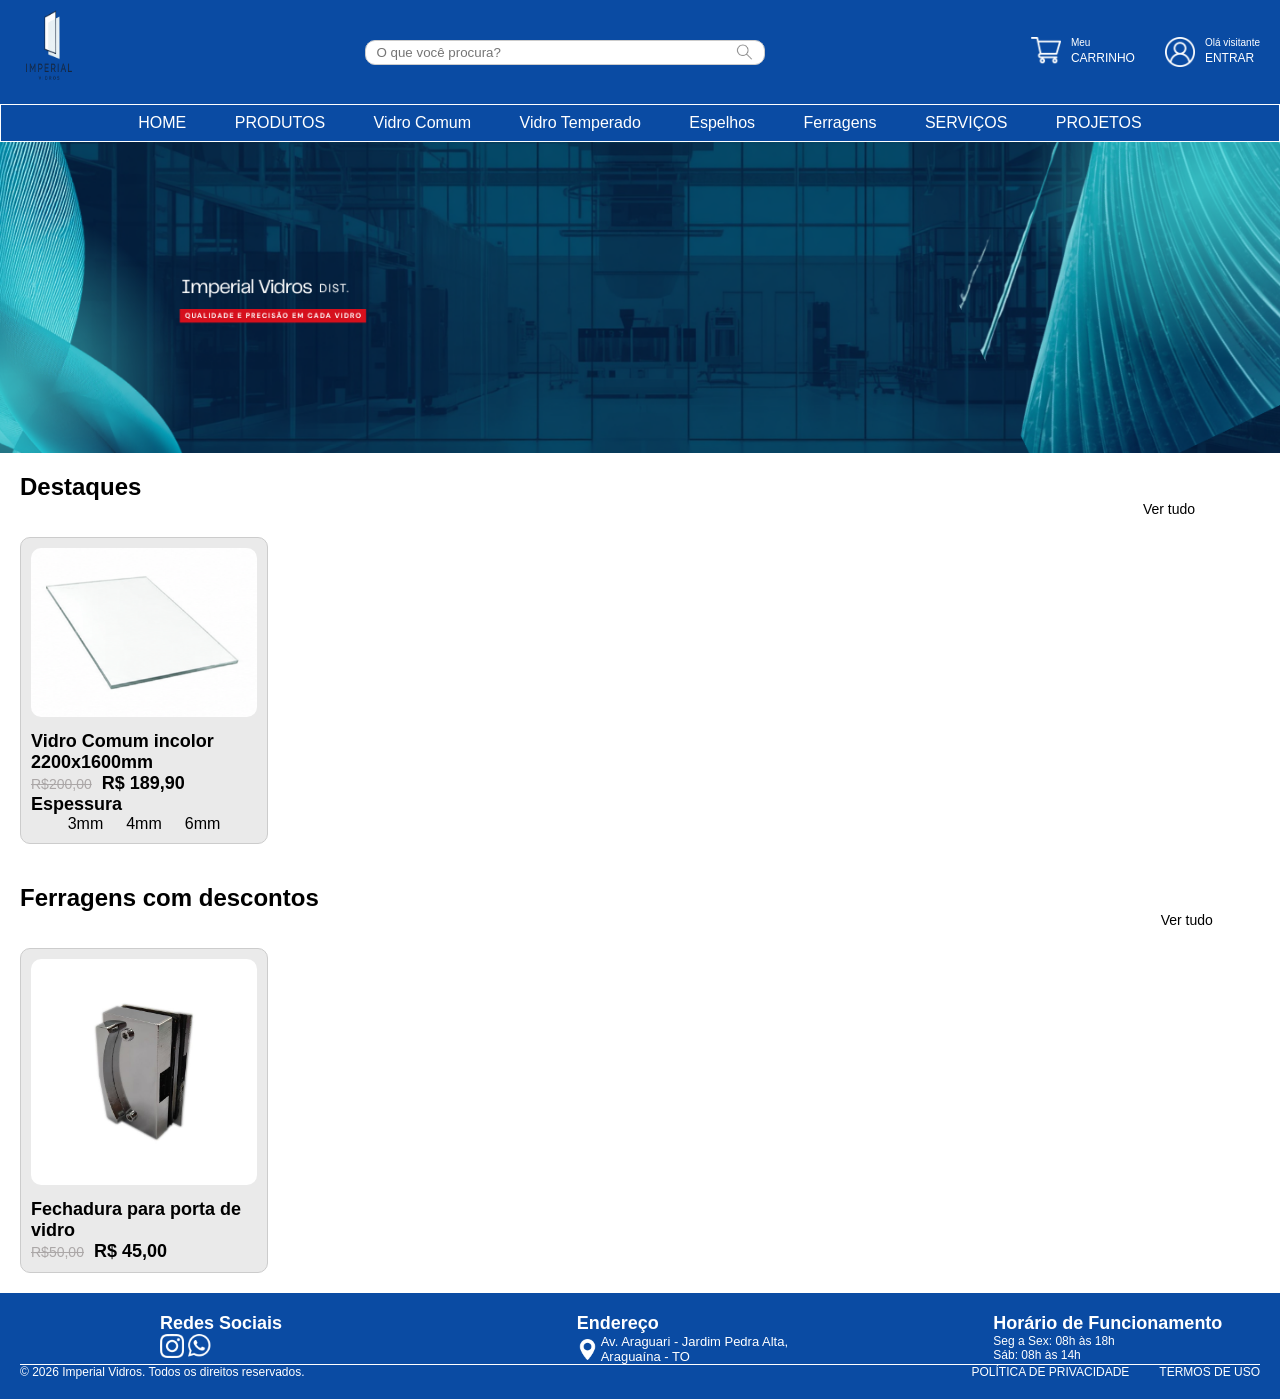
<file: index.html>
<!DOCTYPE html>
<html lang="pt-br">

<head>
    <meta charset="UTF-8">
    <meta name="viewport" content="width=device-width, initial-scale=1.0">
    <title>Imperial Vidros</title>
    <link rel="stylesheet" href="style/index.css">

    <!--imagem da logo para o navegadr-->
    <link rel="icon" type="image/png" href="assets/logo-navegadorb.png">

</head>

<body>
    <!-- Cabeçalho/menu -->
    <header>
        <div class="topo">
            <!-- logo da empresa -->
            <div class="logo">
                <img src="assets/logologo.png" alt="Logo da empresa Imperial Vidros">
            </div>
            <!-- caixa de pesquisa -->
            <div class="caixa-pesquisa">
                <input type="text" placeholder="O que você procura?">
                <img src="assets/pesquisa.png" alt="Ícone de pesquisa">
            </div>
            <!-- ícones -->
            <div class="icones">
                <a href="#">
                    <img src="assets/carrinho.png" alt="carrinho">
                    <small>Meu</small>
                    <p>CARRINHO</p>
                </a>
                <a href="#">
                    <img src="assets/user.png" alt="login">
                    <small> Olá visitante</small>
                    <p>ENTRAR</p>
                </a>

            </div>
        </div>

        <!-- menu de navegação -->
        </div>
        <nav class="menu">
            <a href="#">HOME</a>
            <a id="idprodutos" href="#">PRODUTOS</a>
            <a href="#">Vidro Comum</a>
            <a href="#">Vidro Temperado</a>
            <a href="#">Espelhos</a>
            <a href="#">Ferragens</a>
            <a href="#">SERVIÇOS</a>
            <a href="#">PROJETOS</a>



        </nav>
    </header>

    <!--AREA DO BANNER DA LOJA-->
    <div class="banner">
        <div class="imagens-banner">
            <img src="assets/banner1.png" alt="Banner 1">
        </div>
        <div class="botoes-banner">

        </div>


        <!--Área de destaques-->
        <section class="Destaques">
            <div class="titulo-Destaques">
                <h2>Destaques</h2>
                <a href="#" class="ver-tudo">Ver tudo</a>
            </div>

            <div class="lista-produtos">
                <div class="card-produtos">
                    <img src="assets/vidrocomum.png" alt="Produto 1">
                    <h3>Vidro Comum incolor 2200x1600mm</h3>
                    <div class="precos">
                        <p class="p-antigo">R$200,00</p>
                        <p class="p-promocional">R$ 189,90</p>
                    </div>

                    <h3>Espessura</h3>

                    <div class="espessura">
                        <p class="item1">3mm</p>
                        <p class="item2">4mm</p>
                        <p class="item3">6mm</p>
                    </div>



                </div>



        </section>

        <!--Área de destaques-->
        <section class="Destaques">
            <div class="titulo-Destaques">
                <h2>Ferragens com descontos</h2>
                <a href="#" class="ver-tudo">Ver tudo</a>
            </div>

            <div class="lista-produtos">
                <div class="card-produtos">
                    <img src="assets/fechadura.jpg" alt="Produto 1">
                    <h3>Fechadura para porta de vidro</h3>
                    <div class="precos">
                        <p class="p-antigo">R$50,00</p>
                        <p class="p-promocional">R$ 45,00</p>
                    </div>





                </div>



        </section>

        <!--inicio do rodapé-->
        <footer>
            <!--parte superior do rodape-->
            <div class="superior">
                
                <div class="coluna1">
                    <h2>Redes Sociais</h2>
                    <div class="redes-sociais">
                        <a href="#">
                            <img src="assets/insta.png" alt="Instagram"></a>
                        <a href="#">
                            <img src="assets/wpp.png" alt="WhatsApp"></a>
                    </div>

                </div>
                <div class="coluna2">
                    <h2>Endereço</h2>

                    <a href="#">
                        <img src="assets/loc.png" alt="Ícone de localização">
                        Av. Araguari - Jardim Pedra Alta, Araguaína - TO
                    </a>

                </div>
                <div class="coluna3">
                    <h2>Horário de Funcionamento</h2>
                    <p>Seg a Sex: 08h às 18h</p>
                    <p>Sáb: 08h às 14h</p>


                </div>





            </div>


            <!--parte inferior do rodape-->
            <div class="inferior">

                <p>© 2026 Imperial Vidros. Todos os direitos reservados.</p>

            <div class="links">

                <a href="">POLÍTICA DE PRIVACIDADE</a>
                <a href="">TERMOS DE USO</a>

            </div>

            </div>
        </footer>

</body>

</html>
</file>
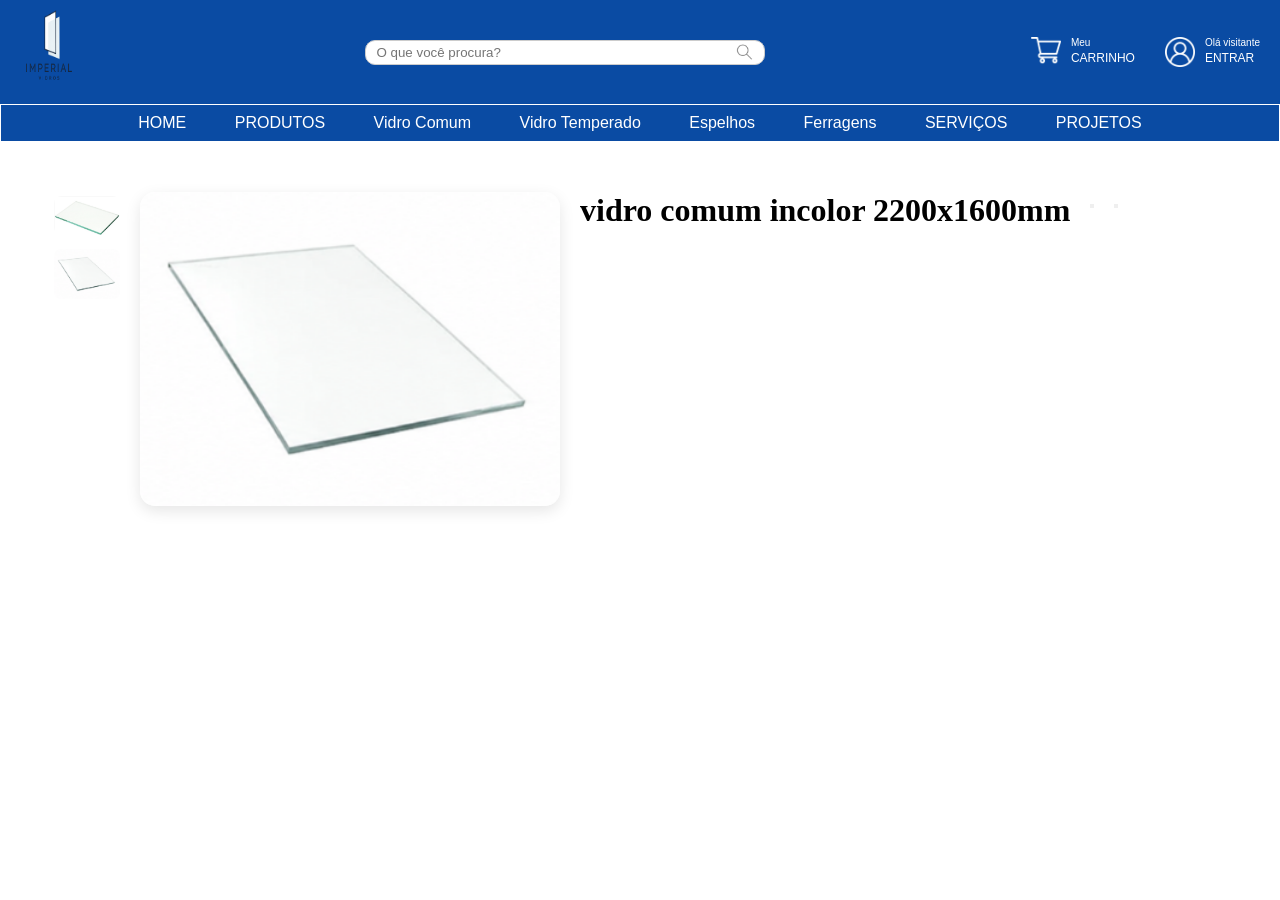
<file: pages/produtos.html>
<!DOCTYPE html>
<html lang="pt-br">

<head>
    <meta charset="UTF-8">
    <meta name="viewport" content="width=device-width, initial-scale=1.0">
    <title>Produto</title>
    <!--Conexão com css-->
    <link rel="stylesheet" href="/style/produto.css">
    <!--logo da empresa para o navegador-->
    <link rel="icon" type="image/png" href="/assets/logo-navegadorb.png">
</head>


<body>
    <header>
        <div class="topo">
            <!-- logo da empresa -->
            <div class="logo">
                <img src="/assets/logologo.png" alt="Logo da empresa Imperial Vidros">
            </div>
            <!-- caixa de pesquisa -->
            <div class="caixa-pesquisa">
                <input type="text" placeholder="O que você procura?">
                <img src="/assets/pesquisa.png" alt="Ícone de pesquisa">
            </div>
            <!-- ícones -->
            <div class="icones">
                <a href="#">
                    <img src="/assets/carrinho.png" alt="carrinho">
                    <small>Meu</small>
                    <p>CARRINHO</p>
                </a>
                <a href="#">
                    <img src="/assets/user.png" alt="login">
                    <small> Olá visitante</small>
                    <p>ENTRAR</p>
                </a>

            </div>
        </div>

        <!-- menu de navegação -->
        </div>
        <nav class="menu">
            <a href="#">HOME</a>
            <a id="idprodutos" href="#">PRODUTOS</a>
            <a href="#">Vidro Comum</a>
            <a href="#">Vidro Temperado</a>
            <a href="#">Espelhos</a>
            <a href="#">Ferragens</a>
            <a href="#">SERVIÇOS</a>
            <a href="#">PROJETOS</a>



        </nav>
    </header>

    <!--area dos dados do produto-->
    <div class="area-detalhes">

    <div class="area-imagens">
        <div class="img-lateral" id="img-lateral"> 

        </div>
        <div class="img-principal" id="img-principal">
               <img id="img-maior">
    </div>
    <div class="area-textos">
        <!--nome do produto-->
    <h1 id="nome-produto"></h1>
    <p id="preco-antigo"></p>
    <!--area do pre promocional-->
    <div class="preco-promocional">
    <p id="preco-novo"></p>
    <span id="desconto"></span>
    </div>

    <div id="esperssura"></div>
    <div id="quantidade"></div>

    </div>
    <div class="btn-add-carrinho">
         <button id="btn-add-carrinho"></button>
    </div>
    <div class="btn-comprar">
         <button id="btn-comprar"></button>
    </div>
    </div>
 

    <script src="/js/produto.js"></script>
</body>

</html>
</file>
<file: style/index.css>
/*colocando cor de fundo no cabeçalho*/
header {
    background-color: #0A4BA3; /*cor de fundo do cabeçalho*/
    font-family: poppins, sans-serif; /*fonte do cabeçalho*/
    color: #ffffff; /*cor do texto do cabeçalho*/
}

nav a {
    color: #ffffff; /*cor do texto do menu de navegação*/
    text-decoration: none; /*removendo sublinhado dos links*/
    margin: 0 22px; /*espaçamento entre os links*/
}
nav{
    text-align: center; /*alinhando o texto ao centro*/
    border-color: #ffffff; /*cor da borda do menu de navegação*/
    border-width: 1px; /*largura da borda do menu de navegação*/
    border-style: solid; /*estilo da borda do menu de navegação*/
    padding: 9px; /*distância entre as bordas do menu de navegação*/

}
.logo img {
    height: 100px; /*largura da imagem do menu de navegação*/
    width: 100px; /*altura automática da imagem do menu de navegação*/
}

/*estilizando a caixa de pesquisa*/
.caixa-pesquisa input{
    padding: 4px; /*espaçamento interno da caixa de pesquisa*/
    border: 1px solid #ccc; /*borda da caixa de pesquisa*/
    border-radius: 10px; /*arredondando os cantos da caixa de pesquisa*/
    font-family: poppins, sans-serif; /*fonte da caixa de pesquisa*/
    width: 400px; /*largura da caixa de pesquisa*/
    height: auto; /*altura da caixa de pesquisa*/
    padding-left: 10px; /*espaçamento interno da caixa de pesquisa*/
}

/*econfigurando a div de pesquisa*/

.caixa-pesquisa {
    display: flex; /*usando flexbox para alinhar os itens da caixa de pesquisa*/
    justify-content: center; /*alinhando os itens da caixa de pesquisa ao centro*/
    margin-top: 20px; /*espaçamento superior da caixa de pesquisa*/
    margin-bottom: 20px; /*espaçamento inferior da caixa de pesquisa*/
    position: relative; /*posição relativa para posicionar o ícone da caixa de pesquisa*/
}

/*alinhas as divs do cabeçalho*/
.topo{
    display:flex; /*exibe os elementos em linha*/
    align-items: center; /*alinhamento vertical dos elementos*/
    justify-content: space-between; /*alinhando os itens das divs do cabeçalho ao centro*/
   
}

/*configurando os icones*/
.caixa-pesquisa img{ 
    height: 21px; /*altura do ícone da caixa de pesquisa*/
    width: 21px; /*largura do ícone da caixa de pesquisa*/
    position: absolute; /*posição absoluta para posicionar o ícone da caixa de pesquisa*/
    right: 10px; /*distância do ícone da caixa de pesquisa em relação à borda esquerda*/
    top: 50%; /*alinhando o ícone da caixa de pesquisa ao centro verticalmente*/
    transform: translateY(-50%); /*ajustando a posição do ícone da caixa de pesquisa*/

}


.caixa-pesquisa placeholder {
   padding-left: 10px; /*espaçamento interno do placeholder da caixa de pesquisa*/
}

.icones a img {
    height: 30px; /*altura dos ícones de usuario e carrinho*/
    width: 30px; /*largura dos ícones de usuario e carrinho*/
    margin-right: 20px; /*distancia entre os icones de usuarios e carrinho ao lado direito*/
    grid-row: 1 / 3; /* ocupa as duas linhas */
}

.icones a small {
    color: #ffffff; /*cor do texto do carrinho*/
    font-size: 10px; /*tamanho da fonte do carrinho*/
    display: block; /*exibindo o texto do carrinho em bloco*/
    grid-column: 2;
    grid-row: 1;
    margin:0; /*removendo a margem do texto do carrinho*/
    
}


.icones a p {
    color: #ffffff; /*cor do texto do carrinho*/
    font-size: 12px; /*tamanho da fonte do carrinho*/
    display: block; /*exibindo o texto do carrinho em bloco*/
    grid-column: 2;
    grid-row: 2;
    margin:0; /*removendo a margem do texto do carrinho*/
}

.icones a {
    text-decoration: none; /*removendo sublinhado do texto do carrinho*/
    display: grid; /*exibindo os itens do carrinho em grid*/
    grid-template-columns: 30px auto;
    grid-template-rows: auto auto;
    column-gap: 10px;
    margin-right: 20px; /*distancia entre os icones de usuarios e carrinho ao lado direito*/
}

/*configurando a div icones*/

.icones{
    display: flex; /*exibe os elementos em linha*/
    align-items: center; /*alinhamento vertical dos elementos*/
    gap: 10px; /*distância entre os elementos*/
}

/*configurando a area do banner*/
.imagens-banner img {
    
    display: block; /*exibindo a imagem do banner como bloco*/
    width: 100%; /*largura da imagem do banner*/
    height: auto; /*altura automática da imagem do banner*/
} 


/*ajusta a imagem para cobrir todo o espaço do banner sem distorcer a imagem*/
.banner{
    width: 100%; /*largura do banner*/
    height: auto; /*altura do banner*/
    margin: 0; /*escondendo o excesso da imagem do banner*/
    padding: 0; /*removendo o espaçamento interno do banner*/
}
.imagens-banner {
    width: 100%; /*largura da div do banner*/
    margin-top: 0; /*margem superior da divdo banner*/
}

.Destaques {
    padding: 20px;
    /*distancia entre o conteudo da div
    de ofertas e as bordas da div*/
}


.titulo-Destaques {
    font-family: poppins, sans-serif; /*fonte do titulo de ofertas*/
    display : grid; /*exibe os elementos em grade*/
    grid-template-columns: 2 80% 20%; /*define o tamanho das colunas da grade*/
    grid-template-rows: 2 50% 50%; /*define o tamanho das linhas da grade*/
}

.titulo-Destaques h2 {
    color: #000000; /*cor do texto do titulo de ofertas*/
    font-size: 24px; /*tamanho da fonte do titulo de ofertas*/
    grid-column: 1; /*posicionando o titulo de ofertas na segunda coluna da grade*/
    grid-row: 1; /*ocupando as duas linhas da grade*/
    margin: 0; /*removendo a margem do titulo de ofertas*/
}

.titulo-Destaques a {
    text-decoration: none; /*removendo sublinhado do link de ofertas*/
    color: #000000; /*cor do texto do link de ofertas*/
    font-size: 14px; /*tamanho da fonte do link de ofertas*/
    grid-column: 2; /*posicionando o link de ofertas na segunda coluna da grade*/
    grid-row: 2; /*posicionando o link de ofertas na primeira linha da grade*/
    align-self: center; /*alinhando o link de ofertas ao final da linha*/
    padding-left: 80%; /*distancia do link de ofertas em relação à borda esquerda*/
}

.lista-produtos {
    display: flex; /*exibindo os itens de ofertas em linha*/
    justify-content: space-between; /*alinhando os itens de ofertas ao centro*/
    font-family: poppins, sans-serif; /*fonte dos itens de ofertas*/
    margin-top: 20px; /*margem superior dos itens de ofertas*/
}

.card-produtos {
    width: 20%; /*largura dos itens de ofertas*/
    height: 50%; /*altura dos itens de ofertas*/
    background-color: #eaeaea; /*cor de fundo dos itens de ofertas*/
    border: 1px solid #ccc; /*borda dos itens de ofertas*/
    border-radius: 10px; /*arredondando os cantos dos itens de ofertas*/
    padding: 10px; /*espaçamento interno dos itens de ofertas*/
    text-align: left; /*alinhando o texto dos itens de ofertas ao centro*/
}

.card-produtos img {
    width: 100%; /*largura da imagem dos itens de ofertas*/
    height: auto; /*altura automática da imagem dos itens de ofertas*/
    margin-bottom: 10px; /*margem inferior da imagem dos itens de ofertas*/
    border-radius: 10px; /*arredondando os cantos da imagem dos itens de ofertas*/
    position: relative; /*posição relativa para posicionar o preço dos itens de ofertas*/
}

.card-produtos h3 {
    font-size: 18px; /*tamanho da fonte dos itens de ofertas*/
    font-family: poppins, sans-serif; /*fonte dos itens de ofertas*/
    color: #000000; /*cor do texto dos itens de ofertas*/
    font-style: bold; /*estilo da fonte dos itens de ofertas*/
}

/*configurando o preço e espessura*/
.precos{
    display: flex; /*permite colocar itens um ao lado do outro*/
   gap: 10px; /*distancia entre os itens de preços*/
    align-items: center; /*alinhando os itens de preços ao centro*/

}

.p-antigo{
   
    text-decoration: line-through; /*adicionando linha no preço antigo*/
    font-size: 14px; /*tamanho da fonte do preço antigo*/
    color: #aba7a7; /*cor do texto do preço antigo*/

}

.p-promocional{
   
    font-weight: bold;/*deixando o preço promocional em negrito*/
    font-size: 18px; /*tamanho da fonte do preço promocional*/
    color: #000000; /*cor do texto do preço promocional*/
    text-align: left; /*alinhando o preço promocional à esquerda*/
    
}

.espessura{
    display: flex; /*permite colocar itens um ao lado do outro*/
    gap: 23px; /*distancia entre os itens de espessura*/
    text-align: center; /*alinhando os itens de espessura à esquerda*/
    justify-content: center; /*alinhando os itens de espessura ao centro*/
}

.item1{
    grid-column: 1; /*posicionando o item 1 na primeira coluna da grade*/
    grid-row: 1; /*posicionando o item 1 na primeira linha da grade*/
}
.item2{
    grid-column: 2; /*posicionando o item 2 na segunda coluna da grade*/
    grid-row: 1; /*posicionando o item 2 na primeira linha da grade*/
}
.item3{
    grid-column: 3; /*posicionando o item 3 na terceira coluna da grade*/
    grid-row: 1; /*posicionando o item 3 na primeira linha da grade*/
}

/*configurando o rodapé*/

footer{
    background-color: #0A4BA3; /*cor de fundo do rodapé*/
    color: #ffffff; /*cor do texto do rodapé*/
    font-family: poppins, sans-serif; /*fonte do rodapé*/
    padding: 20px; /*espaçamento interno do rodapé*/
}

.superior {
    display:flex; /*permitir felxibilidade entre as colunas*/
    gap: 10px; /*distancia entre as colunas*/
    justify-content: space-between; /*define um tamanho igual entre as divs*/
    flex-wrap: wrap; /*joga os textos para a próxima linha se não couberem*/
}

.inferior {
    display:flex; /*permitir felxibilidade entre as colunas*/
    gap: 10px; /*distancia entre as colunas*/
    justify-content: space-between; /*define um tamanho igual entre as divs*/
    flex-wrap: wrap; /*joga os textos para a próxima linha se não couberem*/
    align-items: center; /*alinhando os itens do rodapé ao centro*/
    border-top: #ffffff solid 1px; /*borda no topo do inferior*/
}

.coluna1, .coluna2, .coluna3 {
    flex: 1; /*definindo o tamanho das colunas do rodapé*/
   padding-left: 140px;
}

.superior h2 {
    font-size: 18px; /*tamanho da fonte dos títulos do rodapé*/
    font-weight: bold; /*negrito nos titulos*/
}

.superior p {
    font-size: 12px; /*tamanho dos paragrafos*/
}

.superior a {
    color: #ffffff; /*cor do links*/
    font-size: 13px; /*tamanho dos links*/
    text-decoration: none; /*remove os sublinhados*/

}


.coluna2 a img{
    padding-right: 3px; /*distanciar a imagem do texto*/

}

.coluna2 a{
    display: flex;/*deixar imagem e endereço lado a lado*/
    align-items: center;
}


.superior img{
    width: 24px; /*define tamanho dos icones*/

}


/*configurando o paragrafo do rodape inferior*/

.inferior p {
    font-size: 12px;/*tamanho do texto*/


}

.inferior .links {
    display:flex;/*tornar os links flexiveis*/
    font-size: 12px;/*tamanho do texto*/
    color: #ffffff;/*cor de texto branca*/
    gap: 30px;/*distanciar os links*/
}

.links a {
    text-decoration: none;/*remove sublinhado*/
    color: #ffffff;/*cor branca dos links*/
    font-size: 12px;/*tamanho da fonte*/

}


* {
    margin: 0;
    padding: 0;
    box-sizing: border-box;
}


/*definir que a página não precisa de barra horizontal*/
body{
    overflow-x: hidden;
    width: 100%;
}
</file>
<file: style/produto.css>
/*preencher toda a tela*/

*{
    margin: 0;
    padding: 0;
    box-sizing: border-box;
}

body{
    overflow-x: hidden;/*remove a barra de rolagem horizontal*/
    width: 100%;/*preencher sempre 100%da tela*/
}


header {
    background-color: #0A4BA3; /*cor de fundo do cabeçalho*/
    font-family: poppins, sans-serif; /*fonte do cabeçalho*/
    color: #ffffff; /*cor do texto do cabeçalho*/
}

nav a {
    color: #ffffff; /*cor do texto do menu de navegação*/
    text-decoration: none; /*removendo sublinhado dos links*/
    margin: 0 22px; /*espaçamento entre os links*/
}
nav{
    text-align: center; /*alinhando o texto ao centro*/
    border-color: #ffffff; /*cor da borda do menu de navegação*/
    border-width: 1px; /*largura da borda do menu de navegação*/
    border-style: solid; /*estilo da borda do menu de navegação*/
    padding: 9px; /*distância entre as bordas do menu de navegação*/

}
.logo img {
    height: 100px; /*largura da imagem do menu de navegação*/
    width: 100px; /*altura automática da imagem do menu de navegação*/
}

/*estilizando a caixa de pesquisa*/
.caixa-pesquisa input{
    padding: 4px; /*espaçamento interno da caixa de pesquisa*/
    border: 1px solid #ccc; /*borda da caixa de pesquisa*/
    border-radius: 10px; /*arredondando os cantos da caixa de pesquisa*/
    font-family: poppins, sans-serif; /*fonte da caixa de pesquisa*/
    width: 400px; /*largura da caixa de pesquisa*/
    height: auto; /*altura da caixa de pesquisa*/
    padding-left: 10px; /*espaçamento interno da caixa de pesquisa*/
}

/*econfigurando a div de pesquisa*/

.caixa-pesquisa {
    display: flex; /*usando flexbox para alinhar os itens da caixa de pesquisa*/
    justify-content: center; /*alinhando os itens da caixa de pesquisa ao centro*/
    margin-top: 20px; /*espaçamento superior da caixa de pesquisa*/
    margin-bottom: 20px; /*espaçamento inferior da caixa de pesquisa*/
    position: relative; /*posição relativa para posicionar o ícone da caixa de pesquisa*/
}

/*alinhas as divs do cabeçalho*/
.topo{
    display:flex; /*exibe os elementos em linha*/
    align-items: center; /*alinhamento vertical dos elementos*/
    justify-content: space-between; /*alinhando os itens das divs do cabeçalho ao centro*/
   
}

/*configurando os icones*/
.caixa-pesquisa img{ 
    height: 21px; /*altura do ícone da caixa de pesquisa*/
    width: 21px; /*largura do ícone da caixa de pesquisa*/
    position: absolute; /*posição absoluta para posicionar o ícone da caixa de pesquisa*/
    right: 10px; /*distância do ícone da caixa de pesquisa em relação à borda esquerda*/
    top: 50%; /*alinhando o ícone da caixa de pesquisa ao centro verticalmente*/
    transform: translateY(-50%); /*ajustando a posição do ícone da caixa de pesquisa*/

}


.caixa-pesquisa placeholder {
   padding-left: 10px; /*espaçamento interno do placeholder da caixa de pesquisa*/
}

.icones a img {
    height: 30px; /*altura dos ícones de usuario e carrinho*/
    width: 30px; /*largura dos ícones de usuario e carrinho*/
    margin-right: 20px; /*distancia entre os icones de usuarios e carrinho ao lado direito*/
    grid-row: 1 / 3; /* ocupa as duas linhas */
}

.icones a small {
    color: #ffffff; /*cor do texto do carrinho*/
    font-size: 10px; /*tamanho da fonte do carrinho*/
    display: block; /*exibindo o texto do carrinho em bloco*/
    grid-column: 2;
    grid-row: 1;
    margin:0; /*removendo a margem do texto do carrinho*/
    
}


.icones a p {
    color: #ffffff; /*cor do texto do carrinho*/
    font-size: 12px; /*tamanho da fonte do carrinho*/
    display: block; /*exibindo o texto do carrinho em bloco*/
    grid-column: 2;
    grid-row: 2;
    margin:0; /*removendo a margem do texto do carrinho*/
}

.icones a {
    text-decoration: none; /*removendo sublinhado do texto do carrinho*/
    display: grid; /*exibindo os itens do carrinho em grid*/
    grid-template-columns: 30px auto;
    grid-template-rows: auto auto;
    column-gap: 10px;
    margin-right: 20px; /*distancia entre os icones de usuarios e carrinho ao lado direito*/
}

/*configurando a div icones*/

.icones{
    display: flex; /*exibe os elementos em linha*/
    align-items: center; /*alinhamento vertical dos elementos*/
    gap: 10px; /*distância entre os elementos*/
}

/*configurar as imagens*/

/*galeria*/

.area-detalhes {
     max-width: 1200px;
     /*tamanho máximo da largura da área*/
     margin: 40px auto;
     /*margem de espaçamento, distanciar as imagens da borda da tela*/
     padding: 10px;
     /*serve para separar os elemtnos de perto das bordas fa div*/
     display: flex;
     /*permitir que as imagens fique uma embaixo da outra
     ou uma ao lado da outra*/
     gap: 50px;
     /*e a distancia etre uma imgaem e outra*/
}

.area-imagens {

     display: flex;
     gap: 20px;
     /*distancia as tags dentro da div*/
}

.img-lateral {
    display: flex;
    flex-direction: column; /*deixa as imagens uma embaixo da outra*/
    gap: 10px; /*distancia entre uma miniatura e outra*/

}

.img-lateral{
    width: 70px;/*largura da área laterais*/
    height: 90px;/*altura da área laterais*/
    object-fit: cover;/*redimenciona a imagem para caber na área*/
    border: 2px solid transparent; /*bordas ao redor da área*/
    border-radius: 10px;/*arredondar as bordas*/
    cursor: pointer;/*alterar o curso para a mão*/
    transition: 0.3s;/*colocar efeitoo de transição*/
}

.img-lateral:hover {
    border-color: #ccc;/*adiciona borda ao passar o mouse pela imagem*/


}

.img-principal img{
    width: 420px;/*tamanho da imagem principal*/
    border-radius: 15px;/*arrendondar a imagem principal*/
    box-shadow: 0 5px 15px rgba(0, 0, 0, .1);/*adicionar sombra a imgame principal*/
}
</file>
